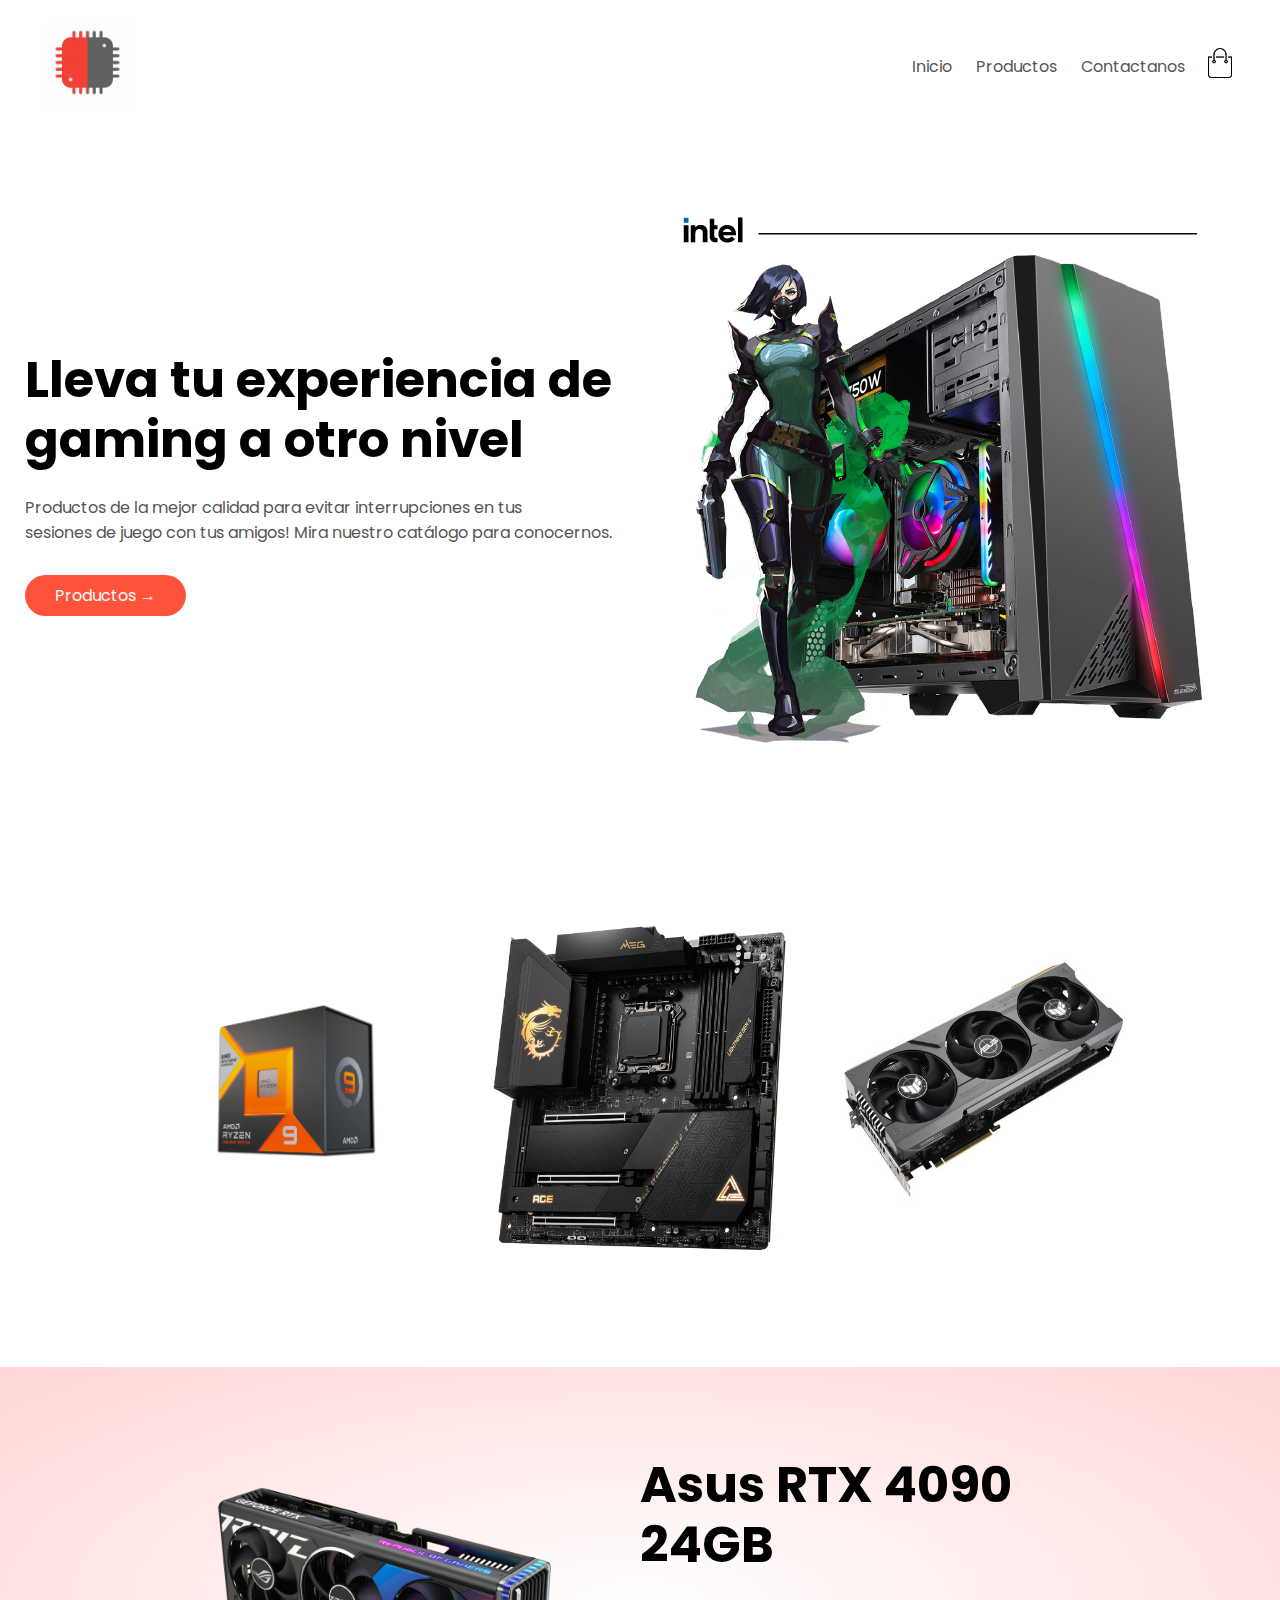
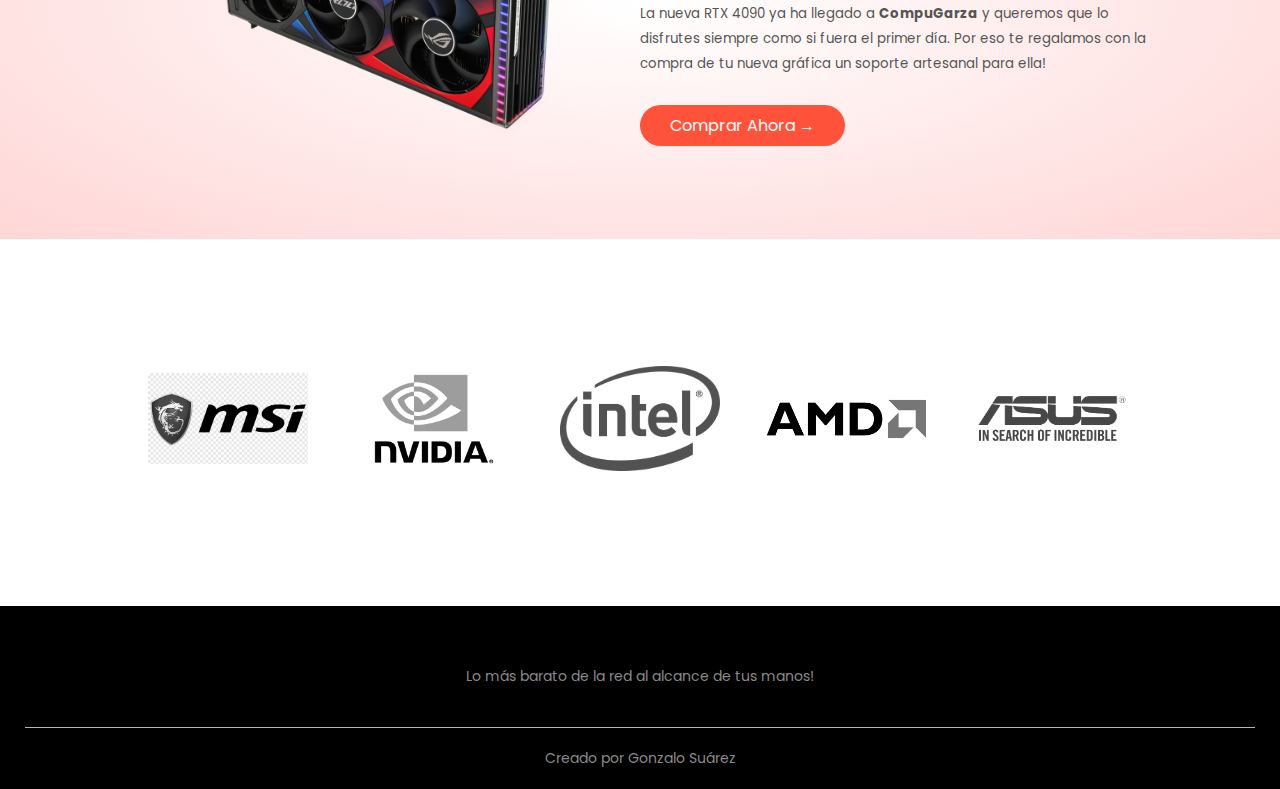
<file: index.html>
<!-- las clases largas puedo ponerles un ID="Nombre-Mas-Corto"  -->
<!DOCTYPE html>
<html lang="es">

<head>
    <meta charset="UTF-8">
    <meta name="viewport" content="width=device-width, initial-scale=1.0">
    <title>Inicio | CompuGarza</title>
    <link rel="stylesheet" href="style.css">
    <link href="https://fonts.googleapis.com/css2?family=Poppins:wght@300;400;500;600;700&display=swap"
        rel="stylesheet">
    <link rel="stylesheet" href="https://stackpath.bootstrapcdn.com/font-awesome/4.7.0/css/font-awesome.min.css">
</head>

<body>

    <body>
        <div class="container">
            <div class="navbar">
                <div class="logo">
                    <a href="index.html"><img src="images/logo.png" alt="logo" width="85px"></a>
                </div>
                <nav>
                    <ul id="MenuItems">
                        <li><a href="index.html">Inicio</a></li>
                        <li><a href="productos.html">Productos</a></li>
                        <li><a href="contactanos.html">Contactanos</a></li>
                    </ul>
                </nav>
                <a href="cart.html"><img src="images/cart.png" width="30px" height="30px"></a>
                <img src="images/menu.png" class="menu-icon" onclick="menutoggle()">
            </div>
            <div class="row">
                <div class="col-2">
                    <h1>Lleva tu experiencia de <br>gaming a otro nivel</h1>
                    <p>Productos de la mejor calidad para evitar interrupciones en tus <br> sesiones de
                        juego
                        con tus amigos! Mira nuestro catálogo para conocernos.</p>
                    <a href="productos.html" class="btn">Productos &#8594;</a>
                </div>
                <div class="col-2">
                    <img src="images/inicio.png">
                </div>
            </div>
        </div>
        </div>

        <!-- Feadtued Categories -->

        <div class="categories">
            <div class="small-container">
                <div class="row">
                    <div class="col-3">
                        <img src="images/r97900x3d.png">
                    </div>
                    <div class="col-3">
                        <img src="images/x670msi.png">
                    </div>
                    <div class="col-3">
                        <img src="images/4080tuf.jpg">
                    </div>
                </div>
            </div>
        </div>

        <!-- Offer -->
        <div class="offer">
            <div class="small-container">
                <div class="row">
                    <div class="col-2">
                        <img src="images/4090exclusiva.png" class="offer-img">
                    </div>
                    <div class="col-2">
                        <h1>Asus RTX 4090 24GB</h1>
                        <small>La nueva RTX 4090 ya ha llegado a <b>CompuGarza</b> y queremos
                            que lo disfrutes siempre como si fuera el primer día. Por eso te regalamos
                            con la compra de tu nueva gráfica un soporte artesanal para ella!<br></small>
                        <a href="productos.html" class="btn">Comprar Ahora &#8594;</a>
                    </div>
                </div>
            </div>
        </div>

        <!-- Brands -->

        <div class="brands">
            <div class="small-container">
                <div class="row">
                    <div class="col-5">
                        <img src="images/msi.png">
                    </div>
                    <div class="col-5">
                        <img src="images/nvidia.png">
                    </div>
                    <div class="col-5">
                        <img src="images/intel.png">
                    </div>
                    <div class="col-5">
                        <img src="images/amd.png">
                    </div>
                    <div class="col-5">
                        <img src="images/asus.png">
                    </div>
                </div>
            </div>
        </div>

        <!-- Footer -->
        <div class="footer">
            <div class="container">
                <div class="row">
                    <div class="footer-col-2">
                        <p>Lo más barato de la red al alcance de tus manos!</p>
                    </div>
                </div>
                <hr>
                <p class="copyright">Creado por Gonzalo Suárez</p>
            </div>
        </div>

        <!-- Esta parte de JS NO es mia, vino con el template que lo unico que sirve es para que en la vista Mobile
    no se rompa todo y quede todo desparramado el navbar. :C -->

        <script>
            var MenuItems = document.getElementById("MenuItems");
            MenuItems.style.maxHeight = "0px";
            function menutoggle() {
                if (MenuItems.style.maxHeight == "0px") {
                    MenuItems.style.maxHeight = "200px"
                }
                else {
                    MenuItems.style.maxHeight = "0px"
                }
            }
        </script>

    </body>

</html>
</file>
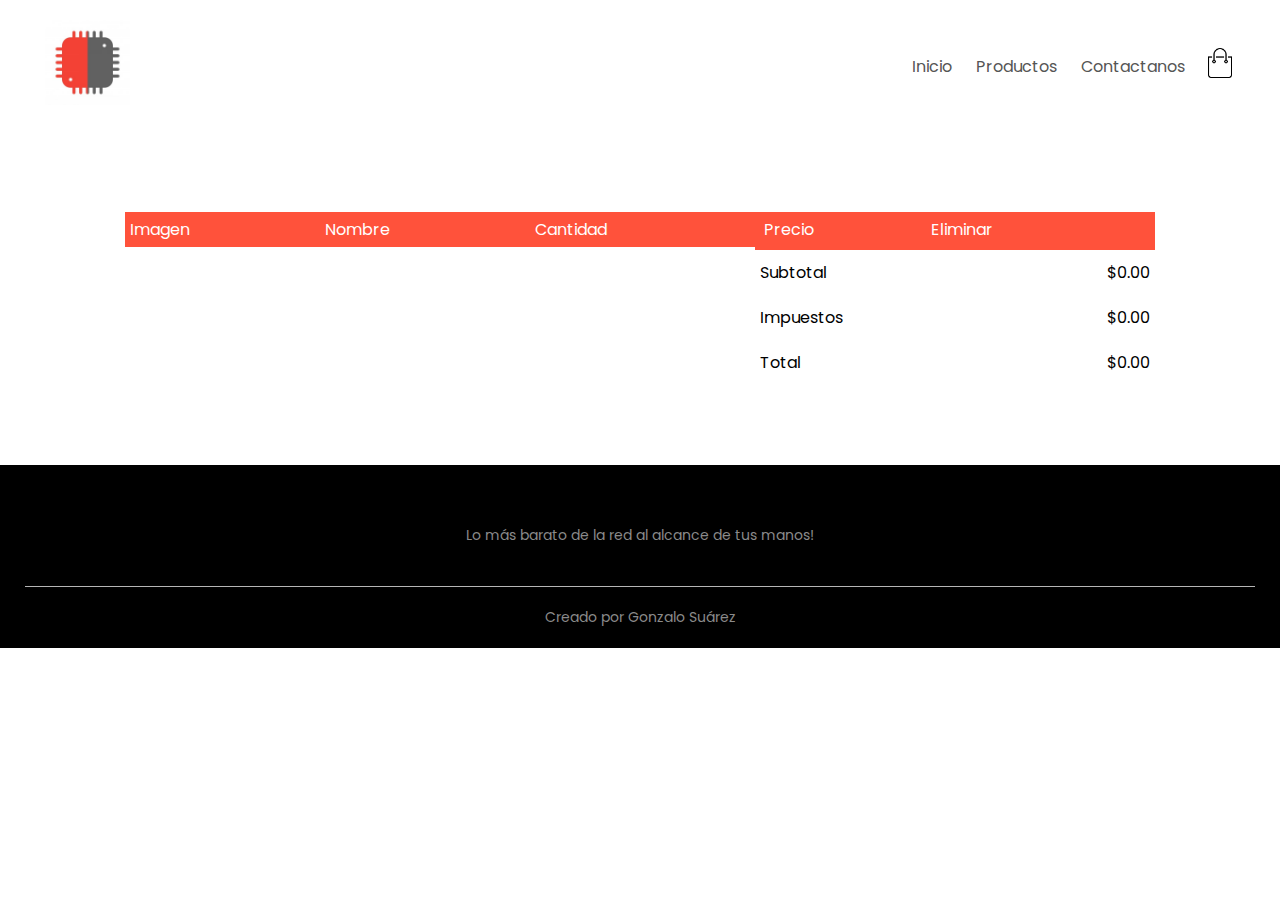
<file: cart.html>
<!DOCTYPE html>
<html lang="en">

<head>
    <meta charset="UTF-8">
    <meta name="viewport" content="width=device-width, initial-scale=1.0">
    <title>Carrito | CompuGarza</title>
    <link rel="stylesheet" href="style.css">
    <link href="https://fonts.googleapis.com/css2?family=Poppins:wght@300;400;500;600;700&display=swap"
        rel="stylesheet">
    <link rel="stylesheet" href="https://stackpath.bootstrapcdn.com/font-awesome/4.7.0/css/font-awesome.min.css">
</head>

<body>
    <div class="container">
        <div class="navbar">
            <div class="logo">
                <a href="index.html"><img src="images/logo.png" alt="logo" width="85px"></a>
            </div>
            <nav>
                <ul id="MenuItems">
                    <li><a href="index.html">Inicio</a></li>
                    <li><a href="productos.html">Productos</a></li>
                    <li><a href="contactanos.html">Contactanos</a></li>
                </ul>
            </nav>
            <a href="cart.html"><img src="images/cart.png" width="30px" height="30px"></a>
            <img src="images/menu.png" class="menu-icon" onclick="menutoggle()">
        </div>
    </div>

    <div class="small-container cart-page">
        <div id="contenedor-carrito">
            <table id="tabla-de-carrito">
                <tr>
                    <th>Imagen</th>
                    <th>Nombre</th>
                    <th>Cantidad</th>
                    <th>Precio</th>
                    <th>Eliminar</th>
                    <th></th>
                </tr>
            </table>
            <div class="total-price">
                <table>
                    <tr>
                        <td>Subtotal</td>
                        <td id="subtotal">$0.00</td>
                    </tr>
                    <tr>
                        <td>Impuestos</td>
                        <td id="tax">$0.00</td>
                    </tr>
                    <tr>
                        <td>Total</td>
                        <td id="total">$0.00</td>
                    </tr>
                </table>
            </div>
        </div>
    </div>

    <!-- Footer -->
    <div class="footer">
        <div class="container">
            <div class="row">
                <div class="footer-col-2">
                    <p>Lo más barato de la red al alcance de tus manos!</p>
                </div>
            </div>
            <hr>
            <p class="copyright">Creado por Gonzalo Suárez</p>
        </div>
    </div>

    <!-- Esta parte de JS NO es mia, vino con el template que lo unico que sirve es para que en la vista Mobile
    no se rompa todo y quede todo desparramado el navbar. :C -->

    <script>
        var MenuItems = document.getElementById("MenuItems");
        MenuItems.style.maxHeight = "0px";
        function menutoggle() {
            if (MenuItems.style.maxHeight == "0px") {
                MenuItems.style.maxHeight = "200px"
            }
            else {
                MenuItems.style.maxHeight = "0px"
            }
        }
    </script>
    <script src="src/js/carrito.js"></script>
    <script src="src/js/productos.js"></script>
</body>

</html>
</file>
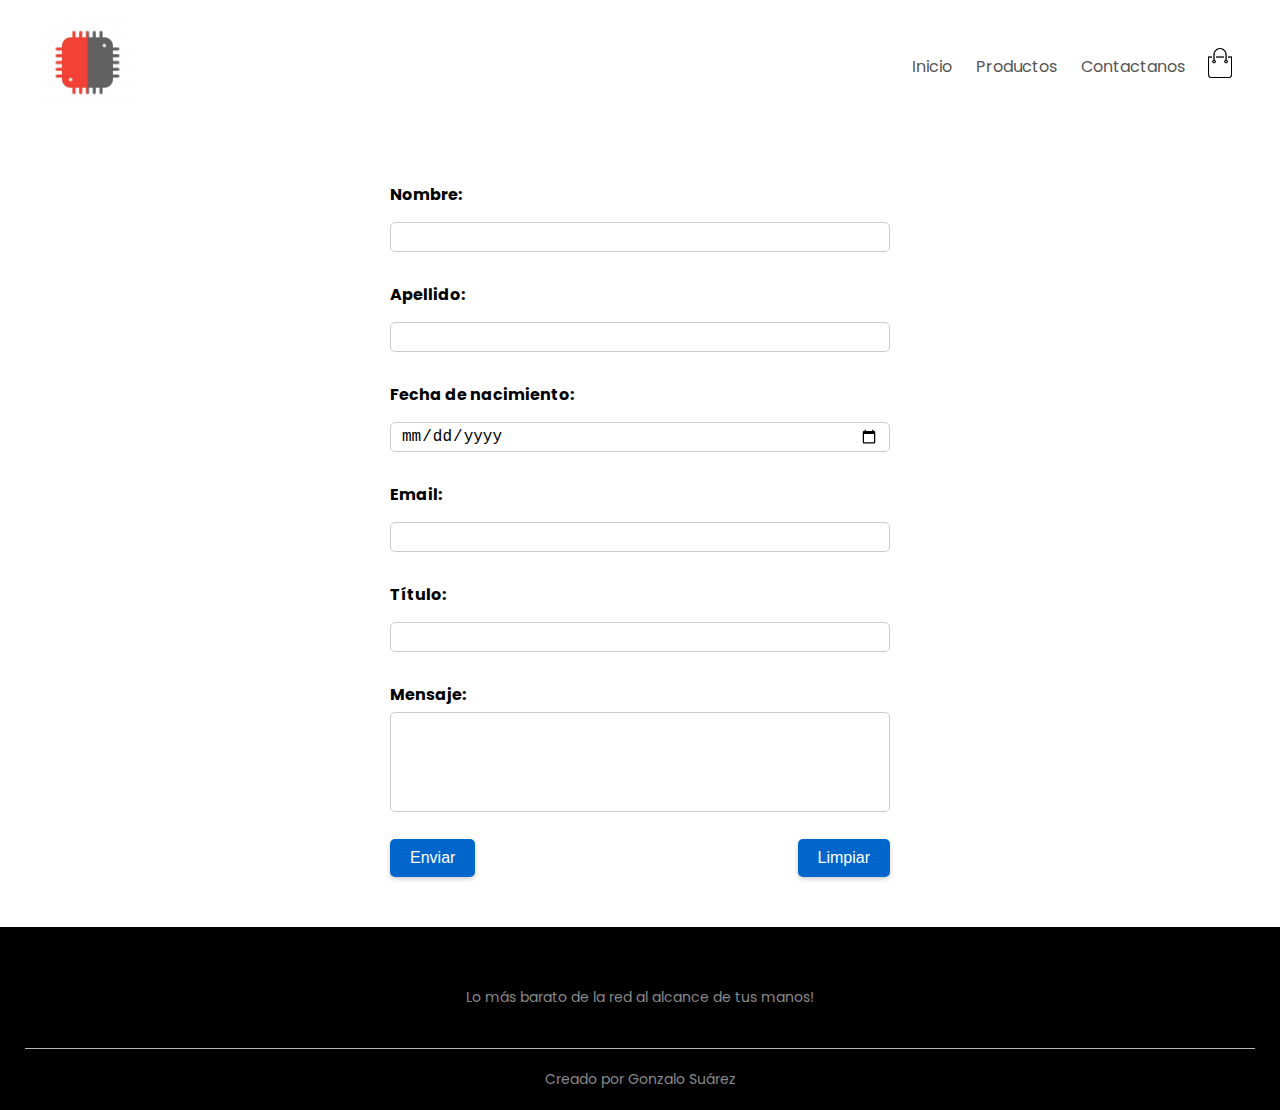
<file: contactanos.html>
<!DOCTYPE html>
<html lang="es">

<head>
    <meta charset="UTF-8">
    <meta name="viewport" content="width=device-width, initial-scale=1.0">
    <title>Contactanos | CompuGarza</title>
    <link rel="stylesheet" href="style.css">
    <link href="https://fonts.googleapis.com/css2?family=Poppins:wght@300;400;500;600;700&display=swap"
        rel="stylesheet">
    <link rel="stylesheet" href="https://stackpath.bootstrapcdn.com/font-awesome/4.7.0/css/font-awesome.min.css">
</head>

<body>
    <div class="container">
        <div class="navbar">
            <div class="logo">
                <a href="index.html"><img src="images/logo.png" alt="logo" width="85px"></a>
            </div>
            <nav>
                <ul id="MenuItems">
                    <li><a href="index.html">Inicio</a></li>
                    <li><a href="productos.html">Productos</a></li>
                    <li><a href="contactanos.html">Contactanos</a></li>
                </ul>
            </nav>
            <a href="cart.html"><img src="images/cart.png" width="30px" height="30px"></a>
            <img src="images/menu.png" class="menu-icon" onclick="menutoggle()">
        </div>
    </div>

    <!-- Formulario -->
    <main>
        <form id="formulario-contacto">
            <div class="grupo-formulario">
                <label for="nombre">Nombre:</label>
                <input type="text" id="nombre" name="nombre">
            </div>
            <div class="grupo-formulario">
                <label for="apellido">Apellido:</label>
                <input type="text" id="apellido" name="apellido">
            </div>
            <div class="grupo-formulario">
                <label for="fecha-nacimiento">Fecha de nacimiento:</label>
                <input type="date" id="fecha-nacimiento" name="fecha-nacimiento">
            </div>
            <div class="grupo-formulario">
                <label for="email">Email:</label>
                <input type="email" id="email" name="email">
            </div>
            <div class="grupo-formulario">
                <label for="titulo">Título:</label>
                <input type="text" id="titulo" name="titulo">
            </div>
            <div class="grupo-formulario">
                <label for="mensaje">Mensaje:</label>
                <textarea id="mensaje" name="mensaje"></textarea>
            </div>
            <button type="submit">Enviar</button>
            <button type="reset">Limpiar</button>
            <div id="mensaje-error"></div>
        </form>
    </main>

    <!-- Footer -->
    <div class="footer">
        <div class="container">
            <div class="row">
                <div class="footer-col-2">
                    <p>Lo más barato de la red al alcance de tus manos!</p>
                </div>
            </div>
            <hr>
            <p class="copyright">Creado por Gonzalo Suárez</p>
        </div>
    </div>

    <!-- Esta parte de JS NO es mia, vino con el template que lo único que sirve es para que en la vista Mobile
    no se rompa todo y quede todo desparramado el navbar. :C -->

    <script>
        var MenuItems = document.getElementById("MenuItems");
        MenuItems.style.maxHeight = "0px";
        function menutoggle() {
            if (MenuItems.style.maxHeight == "0px") {
                MenuItems.style.maxHeight = "200px"
            }
            else {
                MenuItems.style.maxHeight = "0px"
            }
        }
    </script>

    <script src="src/js/contactanos.js"></script>

</body>

</html>
</file>
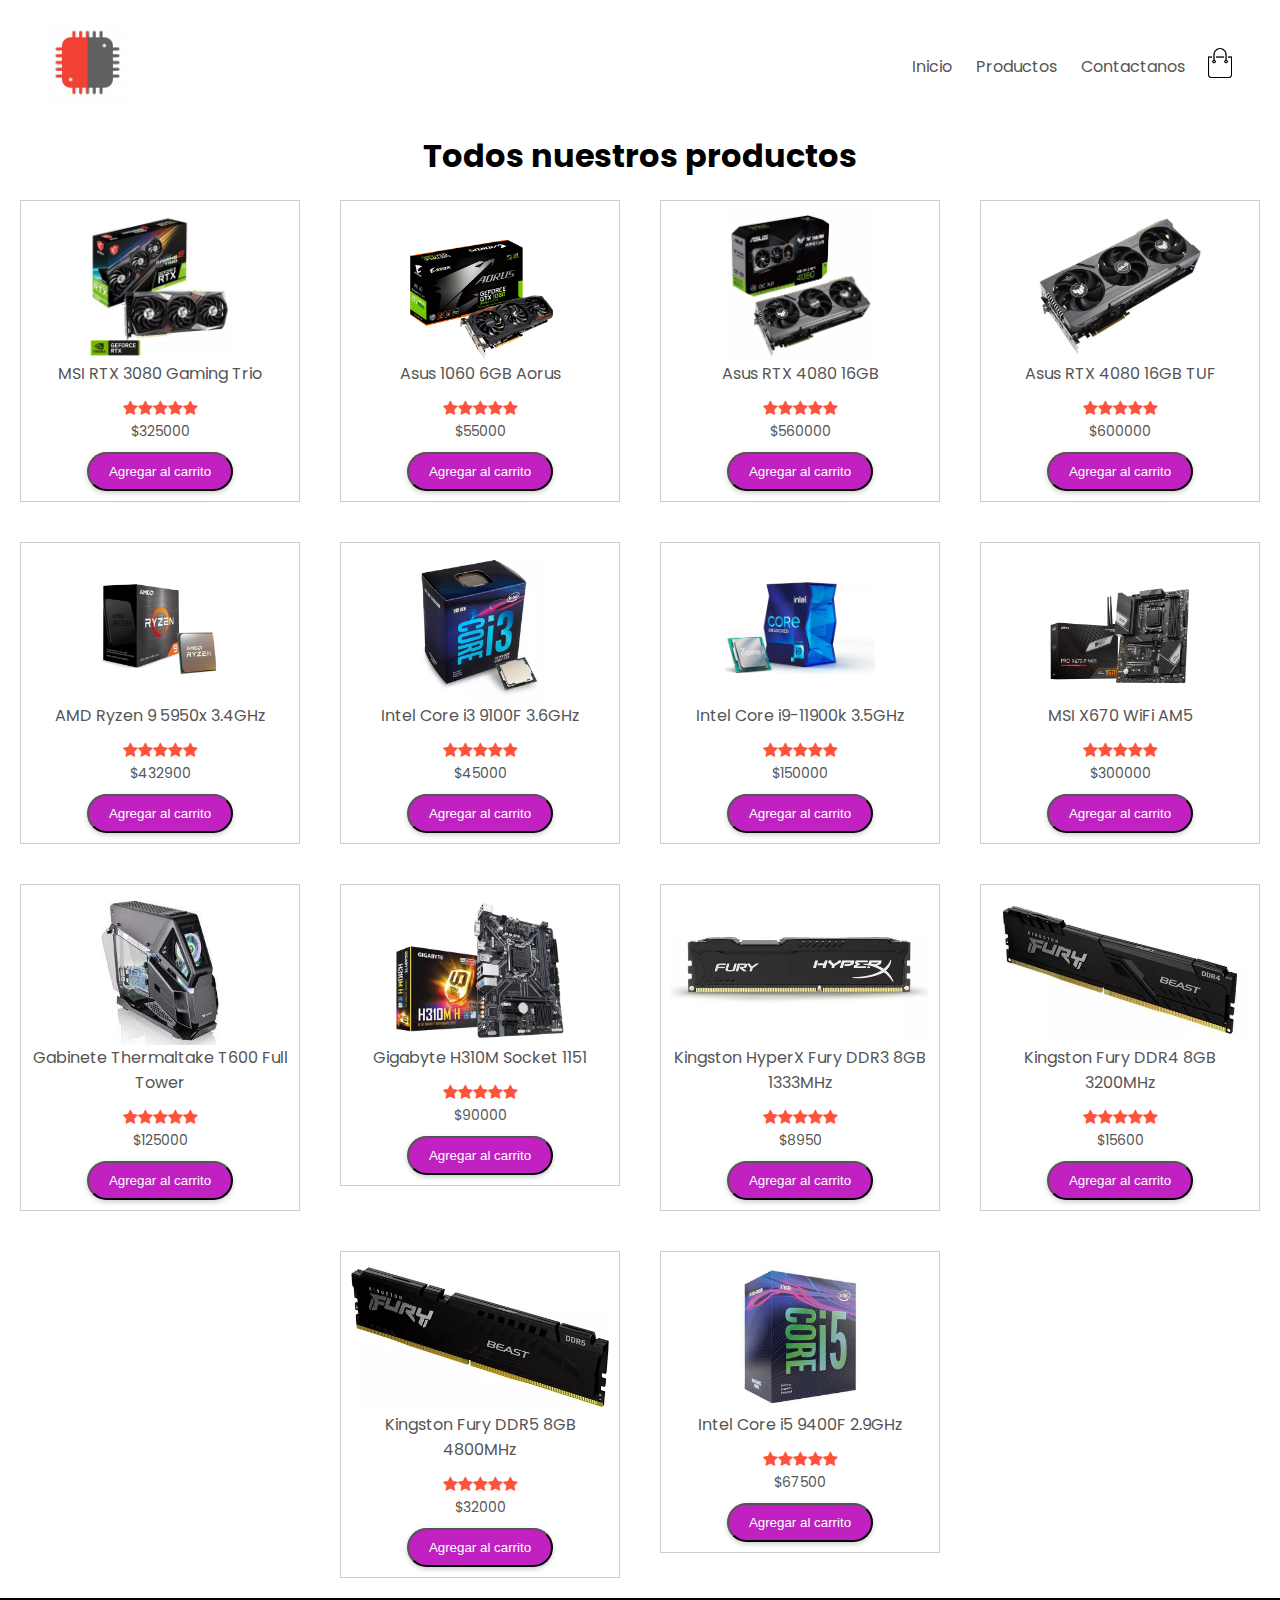
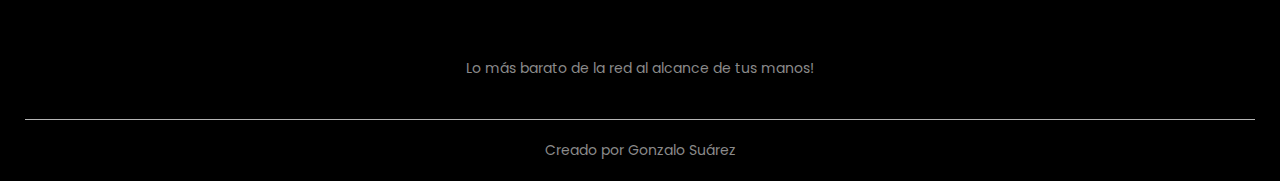
<file: productos.html>
<!DOCTYPE html>
<html lang="es">

<head>
    <meta charset="UTF-8">
    <meta name="viewport" content="width=device-width, initial-scale=1.0">
    <title>Productos | CompuGarza</title>
    <link rel="stylesheet" href="style.css">
    <link href="https://fonts.googleapis.com/css2?family=Poppins:wght@300;400;500;600;700&display=swap"
        rel="stylesheet">
    <link rel="stylesheet" href="https://stackpath.bootstrapcdn.com/font-awesome/4.7.0/css/font-awesome.min.css">
</head>

<body>
    <div class="container">
        <div class="navbar">
            <div class="logo">
                <a href="index.html"><img src="images/logo.png" alt="logo" width="85px"></a>
            </div>
            <nav>
                <ul id="MenuItems">
                    <li><a href="index.html">Inicio</a></li>
                    <li><a href="productos.html">Productos</a></li>
                    <li><a href="contactanos.html">Contactanos</a></li>
                </ul>
            </nav>
            <a href="cart.html"><img src="images/cart.png" width="30px" height="30px"></a>
            <img src="images/menu.png" class="menu-icon" onclick="menutoggle()">
        </div>
    </div>

    <!-- Todos los productos -->

    <h1 id="productos">Todos nuestros productos</h1>

    <div id="contenedor-de-productos">
        <div class="row">
        </div>
    </div>

    <!-- Footer -->
    <div class="footer">
        <div class="container">
            <div class="row">
                <div class="footer-col-2">
                    <p>Lo más barato de la red al alcance de tus manos!</p>
                </div>
            </div>
            <hr>
            <p class="copyright">Creado por Gonzalo Suárez</p>
        </div>
    </div>

    <!-- Esta parte de JS NO es mia, vino con el template que lo unico que sirve es para que en la vista Mobile
    no se rompa todo y quede todo desparramado el navbar. :C -->

    <script>
        var MenuItems = document.getElementById("MenuItems");
        MenuItems.style.maxHeight = "0px";
        function menutoggle() {
            if (MenuItems.style.maxHeight == "0px") {
                MenuItems.style.maxHeight = "200px"
            }
            else {
                MenuItems.style.maxHeight = "0px"
            }
        }
    </script>
    <script src="src/js/productos.js"></script>
    <script src="src/js/carrito.js"></script>
</body>

</html>
</file>
<file: style.css>
* {
    margin: 0;
    padding: 0;
    box-sizing: border-box;
}

body {
    font-family: 'Poppins', sans-serif;
}

.navbar {
    display: flex;
    align-items: center;
    padding: 20px;
}

nav {
    flex: 1;
    text-align: right;
}

nav ul {
    display: inline-block;
    list-style-type: none;
}

nav ul li {
    display: inline-block;
    margin-right: 20px;
}

a {
    text-decoration: none;
    color: #555;
}

p {
    color: #555;
}

.container {
    max-width: 1300px;
    margin: auto;
    padding-left: 25px;
    padding-right: 25px;
}

.row {
    display: flex;
    align-items: center;
    flex-wrap: wrap;
    justify-content: space-around;
}

.col-2 {
    flex-basis: 50%;
    min-width: 300px;
}

.col-2 img {
    max-width: 100%;
    padding: 50px 0;
}

.col-2 h1 {
    font-size: 50px;
    line-height: 60px;
    margin: 25px 0;
}

.btn {
    display: inline-block;
    background: #ff523b;
    color: white;
    padding: 8px 30px;
    margin: 30px 0;
    border-radius: 30px;
    transition: background 0.5s;
}

.btn:hover {
    background: #563434;
}

.header {
    background: radial-gradient(#fff, #ffd6d6);
}

.header .row {
    margin-top: 70px;
}

.categories {
    margin: 70px 0;
}

.col-3 {
    flex-basis: 30%;
    min-width: 250px;
    margin-bottom: 30px;
}

.col-3 img {
    width: 100%;
}

.small-container {
    max-width: 1080px;
    margin: auto;
    padding-left: 25px;
    padding-right: 25px;
}

.col-4 {
    flex-basis: 25%;
    padding: 10px;
    min-width: 200px;
    margin-bottom: 50px;
    transition: transform 0.5s;
}

.col-4 img {
    width: 100%;
}

.title {
    text-align: center;
    margin: 0 auto 80px;
    position: relative;
    line-height: 60px;
    color: #555;
}

.title::after {
    content: '';
    background: #ff523b;
    width: 80px;
    height: 5px;
    border-radius: 5px;
    position: absolute;
    bottom: 0;
    left: 50%;
    transform: translateX(-50%);
}

h4 {
    color: #555;
    font-weight: normal;
}

.col-4 p {
    font-size: 14px;
}

.rating .fa {
    color: #ff523b;
}

.col-4:hover {
    transform: translateY(-5px);
}

/* Offer */
.offer {
    background: radial-gradient(#fff, #ffd6d6);
    margin-top: 80px;
    padding: 30px 0;
}

.col-2 .offer-img {
    padding: 50px;
}

small {
    color: #555;
}

/* Testimonial */
.testimonial {
    margin-top: 100px;
}

.testimonial .col-3 {
    text-align: center;
    padding: 40px 20px;
    box-shadow: 0 0 20px 0px rgba(0, 0, 0, 0.1);
    cursor: pointer;
    transition: transform 0.5s;
}

.testimonial .col-3 img {
    width: 50px;
    margin-top: 20px;
    border-radius: 50%;
}

.testimonial .col-3:hover {
    transform: translateY(-10px);
}

.fa.fa-quote-left {
    font-size: 34px;
    color: #ff523b;
}

.col-3 p {
    font-size: 12px;
    margin: 12px 0;
    color: #777;
}

.testimonial .col-3 h3 {
    font-weight: 600;
    color: #555;
    font-size: 16px;
}

/* Brands */
.brands {
    margin: 100px auto;
}

.col-5 {
    width: 160px;
}

.col-5 img {
    width: 100%;
    cursor: pointer;
    filter: grayscale(100%);
}

.col-5 img:hover {
    filter: grayscale(0);
}

/* Footer */
.footer {
    background: black;
    color: #8a8a8a;
    bottom: 0;
    width: 100%;
    font-size: 14px;
    padding: 60px 0 20px;
}

.footer p {
    color: #8a8a8a;
}

.footer h3 {
    color: #fff;
    margin-bottom: 20px;
}

.footer-col-1,
.footer-col-2,
.footer-col-3,
.footer-col-4 {
    min-width: 250px;
    margin-bottom: 20px;
}

.footer-col-1 {
    flex-basis: 30%;
}

.footer-col-2 {
    flex: 1;
    text-align: center;
}

.footer-col-2 img {
    width: 180px;
    margin-bottom: 20px;
}

.footer-col-3,
.footer-col-4 {
    flex-basis: 12%;
    text-align: center;
}

ul {
    list-style-type: none;
}

.app-logo {
    margin-top: 20px;
}

.app-logo img {
    width: 140px;
}

.footer hr {
    border: none;
    background: #b5b5b5;
    height: 1px;
    margin: 20px 0;
}

.copyright {
    text-align: center;
}

.menu-icon {
    width: 28px;
    margin-left: 20px;
    display: none;
}

/* All Products */
.row-2 {
    justify-content: space-between;
    margin: 100px auto 50px;
}

select {
    border: 1px solid #ff523b;
    padding: 5px;
}

select:focus {
    outline: none;
}

.page-btn {
    margin: 0 auto 80px;
}

.page-btn span {
    display: inline-block;
    border: 1px solid #ff523b;
    margin-left: 10px;
    width: 40px;
    height: 40px;
    text-align: center;
    line-height: 40px;
    cursor: pointer;
}

.page-btn span:hover {
    background: #ff523b;
    color: white;
}

/* Single Product */
.single-product {
    margin-top: 80px;
}

.single-product .col-2 img {
    padding: 0;
}

.single-product .col-2 {
    padding: 20px;
}

.single-product h4 {
    margin: 20px 0;
    font-size: 22px;
    font-weight: bold;
}

.single-product select {
    display: block;
    padding: 10px;
    margin-top: 20px;
}

.single-product input {
    width: 50px;
    height: 40px;
    padding-left: 10px;
    font-size: 20px;
    margin-left: 10px;
    border: 1px solid #ff523b;
    margin-right: 10px;
}

input:focus {
    outline: none;
}

.single-product .fa {
    color: #ff523b;
    margin-left: 10px;
}

.small-img-row {
    display: flex;
    justify-content: space-between;
}

.small-img-col {
    flex-basis: 24%;
    cursor: pointer;
}

/* Cart Items */
.cart-page {
    margin: 80px auto;
}

table {
    width: 100%;
    border-collapse: collapse;
}

.cart-info {
    display: flex;
    flex-wrap: wrap;
}

th {
    text-align: left;
    padding: 5px;
    color: #fff;
    background: #ff523b;
    font-weight: normal;
}

td {
    padding: 10px 5px;
}

td input {
    width: 40px;
    height: 30px;
    padding: 5px;
}

td a {
    color: #ff523b;
    font-size: 12px;
}

#contenedor-de-productos {
    display: flex;
    flex-wrap: wrap;
    justify-content: center;
}

.col-4 {
    flex: 1 0 calc(25% - 20px);
    margin: 10px;
    max-width: calc(25% - 20px);
}

.tarjeta-de-producto {
    border: 1px solid #ccc;
    padding: 10px;
    text-align: center;
}

.tarjeta-de-producto img {
    display: block;
    max-width: 100%;
    height: 150px;
    object-fit: contain;
}

.tarjeta-de-producto h4 {
    font-size: 16px;
    margin-bottom: 10px;
}

.tarjeta-de-producto p {
    font-size: 14px;
    margin-bottom: 10px;
}

.btn-eliminar {
    background-color: #ff4d4d;
    color: white;
    border-radius: 50%;
    width: 30px;
    height: 30px;
    font-size: 14px;
    line-height: 1;
    text-align: center;
    cursor: pointer;
    transition: all 0.3s ease-in-out;
}

.btn-eliminar:hover {
    background-color: #e60000;
}

#totales-container {
    display: flex;
    flex-direction: column;
    justify-content: flex-end;
    align-items: flex-end;
    margin-top: 20px;
}

#totales-container div {
    display: flex;
    justify-content: space-between;
    width: 100%;
    margin-bottom: 5px;
}

#totales-container span:first-child {
    margin-right: 10px;
}

#contenedor-carrito {
    position: relative;
}

#message-container {
    background-color: #4CAF50;
    color: white;
    padding: 12px;
    text-align: center;
    font-size: 18px;
    font-weight: bold;
    margin-top: 10px;
    border-radius: 5px;
}

td img {
    width: 80px;
    height: 80px;
    margin-right: 10px;
}

.total-price {
    display: flex;
    justify-content: flex-end;
}

.total-price table {
    border-top: 3px solid #ff523b;
    width: 100%;
    max-width: 400px;
}

td:last-child {
    text-align: right;
}

th:last-child {
    text-align: right;
}

/* Account page */
.account-page {
    padding: 50px 0;
    background: radial-gradient(#fff, #ffd6d6);
}

.form-container {
    background: #fff;
    width: 300px;
    height: 400px;
    position: relative;
    text-align: center;
    padding: 20px 0;
    margin: auto;
    box-shadow: 0 0 20px 0px rgba(0, 0, 0, 0.1);
    overflow: hidden;
}

.form-container span {
    font-weight: bold;
    padding: 0 10px;
    color: #555;
    cursor: pointer;
    width: 100px;
    display: inline-block;
}

.form-btn {
    display: inline-block;
}

.form-container form {
    max-width: 300px;
    padding: 0 20px;
    position: absolute;
    top: 130px;
    transition: transform 1s;
}

form input {
    width: 100%;
    height: 30px;
    margin: 10px 0;
    padding: 0 10px;
    border: 1px solid #ccc;
}

form .btn {
    width: 100%;
    border: none;
    cursor: pointer;
    margin: 10px 0;
}

form .btn:focus {
    outline: none;
}

#LoginForm {
    left: -300px;
}

#RegForm {
    left: 0;
}

form a {
    font-size: 12px;
}

#Indicator {
    width: 100px;
    border: none;
    background: #ff523b;
    height: 3px;
    margin-top: 8px;
    transform: translateX(100px);
    transition: transform 1s;
}

#productos {
    text-align: center;
}

/* Media query for menu */
@media only screen and (max-width: 800px) {

    nav ul {
        position: absolute;
        top: 70px;
        left: 0;
        background: #333;
        width: 100%;
        overflow: hidden;
        transition: max-height 0.5s;
    }

    nav ul li {
        display: block;
        margin-right: 50px;
        margin-top: 10px;
        margin-bottom: 10px;
    }

    nav ul li a {
        color: white;
    }

    .menu-icon {
        display: block;
        cursor: pointer;
    }
}

/* Media query for 600 screen size */
@media only screen and (max-width: 600px) {

    .row {
        text-align: center;
    }

    .col-2,
    .col-3,
    .col-4 {
        flex-basis: 100%;
    }

    .single-product .row {
        text-align: left;
    }

    .single-product .col-2 {
        padding: 20px 0;
    }

    .single-product h1 {
        font-size: 26px;
        line-height: 32px;
    }

    .cart-info p {
        display: none;
    }
}

#formulario-contacto {
    max-width: 500px;
    margin: 0 auto;
    display: flex;
    flex-wrap: wrap;
}

.grupo-formulario {
    width: 100%;
    margin-bottom: 20px;
}

.grupo-formulario label {
    display: block;
    font-weight: bold;
    margin-bottom: 5px;
}

.grupo-formulario input[type="text"],
.grupo-formulario input[type="email"],
.grupo-formulario textarea,
.grupo-formulario input[type="date"] {
    width: 100%;
    padding: 10px;
    border-radius: 5px;
    border: 1px solid #ccc;
    font-size: 16px;
}

.grupo-formulario textarea {
    height: 100px;
    resize: none;
}

button {
    background-color: #c021c0;
    color: white;
    border-radius: 20px;
    padding: 10px 20px;
    box-shadow: 0px 2px 5px rgba(0, 0, 0, 0.2);
    cursor: pointer;
    transition: box-shadow 0.3s ease;
}

button[type="submit"] {
    background-color: #0066cc;
    color: #fff;
    border: none;
    border-radius: 5px;
    padding: 10px 20px;
    font-size: 16px;
    cursor: pointer;
    transition: background-color 0.3s ease-in-out;
}


button[type="reset"] {
    background-color: #0066cc;
    color: #fff;
    border: none;
    border-radius: 5px;
    padding: 10px 20px;
    margin-left: auto;
    font-size: 16px;
    cursor: pointer;
    transition: background-color 0.3s ease-in-out;
}

button[type="submit"]:hover {
    background-color: #0052a3;
}

button[type="reset"]:hover {
    background-color: #0052a3;
}

main {
    margin-top: 50px;
    margin-bottom: 50px;
}

.satisfactorio {
    display: none;
    color: #00ff0d;
    font-weight: bold;
    text-align: center;
}
</file>
